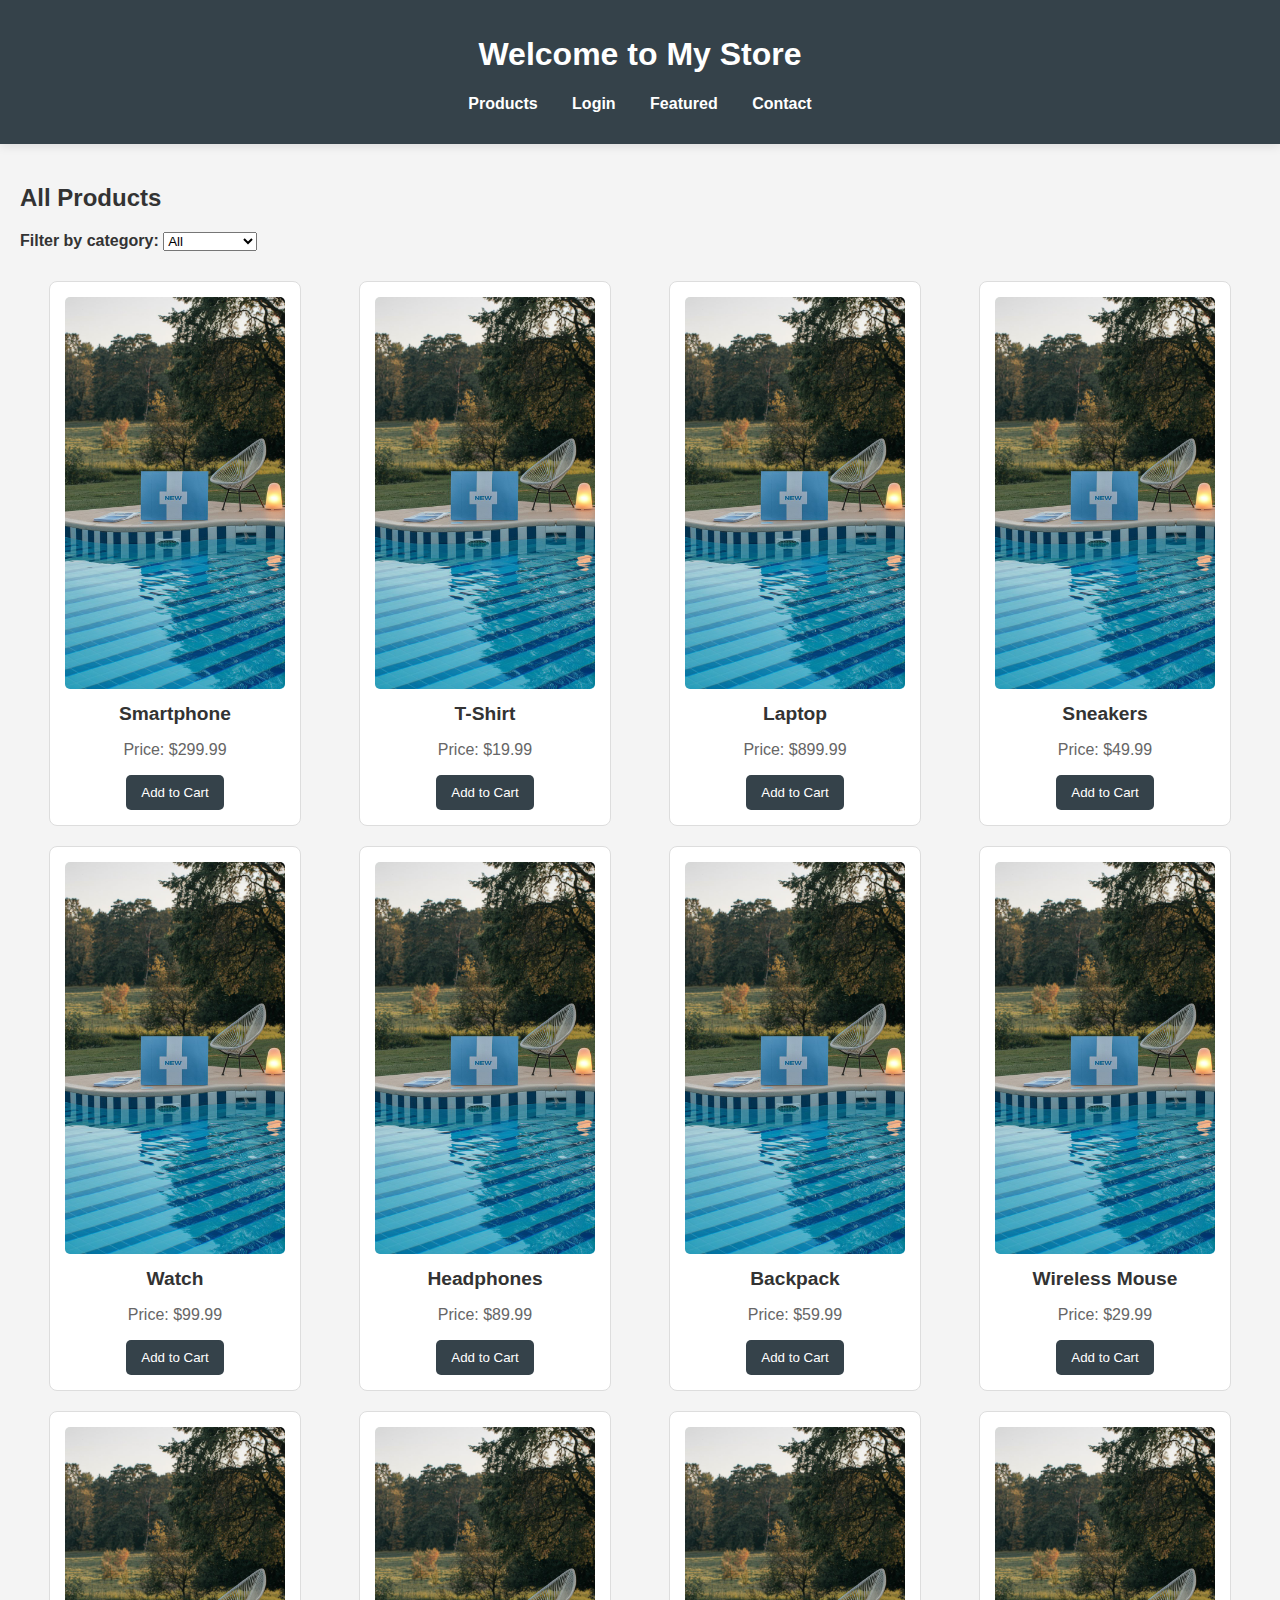
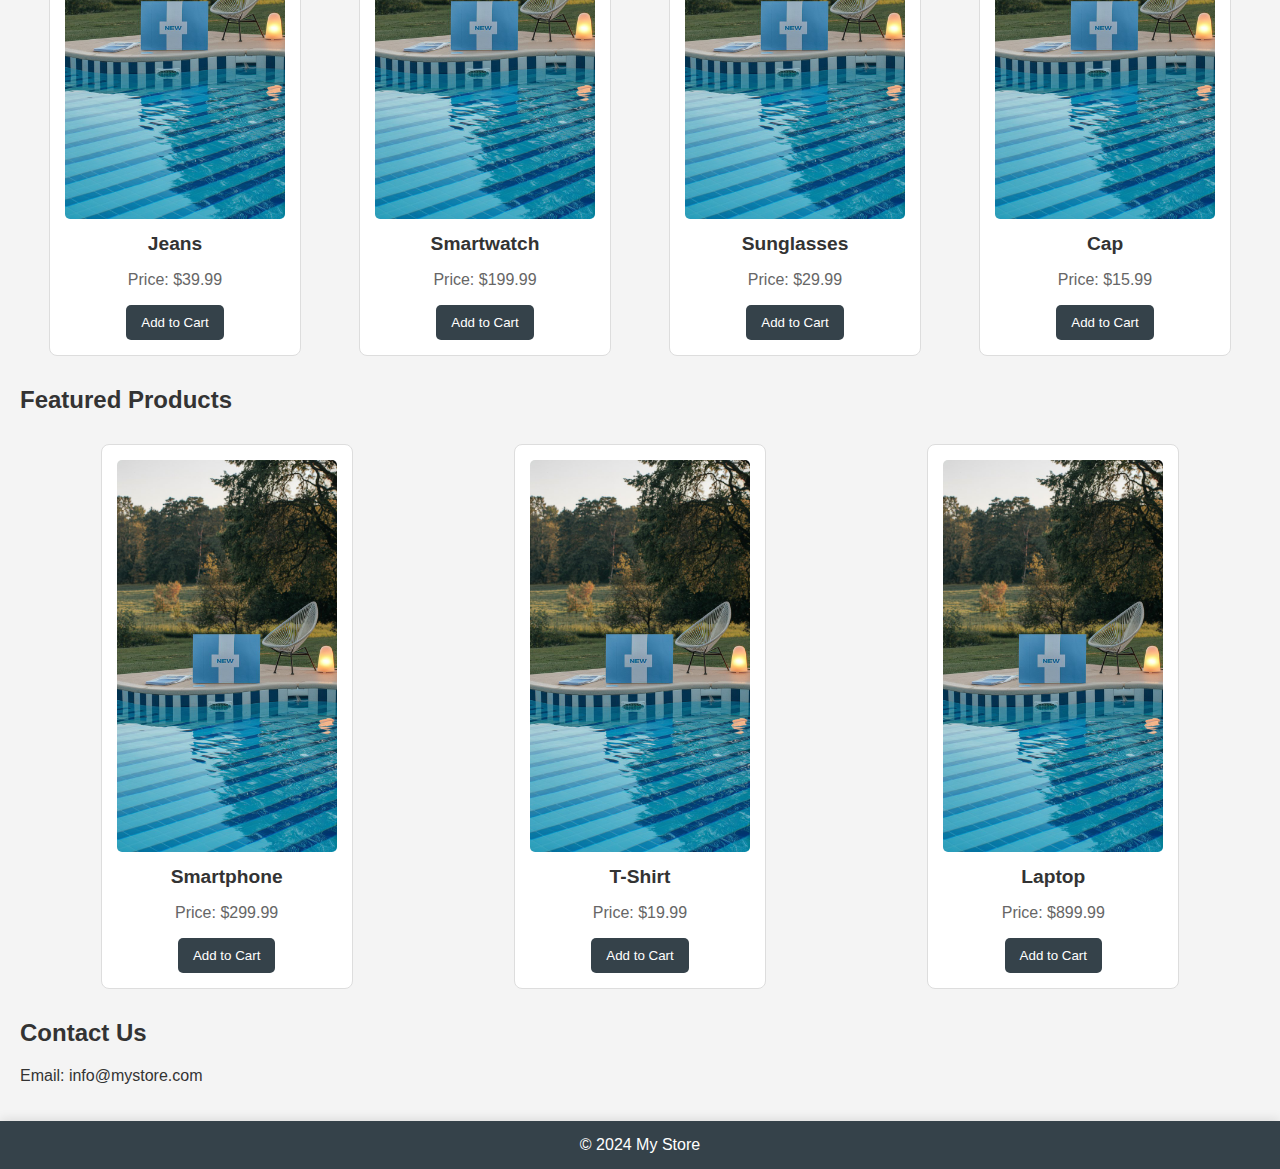
<file: index.html>
<!DOCTYPE html>
<html lang="en">
<head>
    <meta charset="UTF-8">
    <meta name="viewport" content="width=device-width, initial-scale=1.0">
    <title>My Online Store</title>
    <link rel="stylesheet" href="styles.css">
</head>
<body>
    <header>
        <h1>Welcome to My Store</h1>
        <nav>
            <ul>
                <li><a href="index.html">Products</a></li>
                <li><a href="login.html">Login</a></li>
                <li><a href="#featured">Featured</a></li>
                <li><a href="#contact">Contact</a></li>
            </ul>
        </nav>
    </header>
    
    <main>
        <section id="products">
            <h2>All Products</h2>
            <div>
                <label for="category-filter">Filter by category:</label>
                <select id="category-filter" onchange="filterProducts()">
                    <option value="all">All</option>
                    <option value="electronics">Electronics</option>
                    <option value="clothing">Clothing</option>
                    <option value="accessories">Accessories</option>
                </select>
            </div>
            <div class="product-container" id="product-container">
                <!-- Products will be displayed here -->
            </div>
        </section>
        
        <section id="featured">
            <h2>Featured Products</h2>
            <div class="product-container" id="featured-container">
                <!-- Featured products will be displayed here -->
            </div>
        </section>
        
        <section id="contact">
            <h2>Contact Us</h2>
            <p>Email: info@mystore.com</p>
        </section>
    </main>

    <footer>
        <p>&copy; 2024 My Store</p>
    </footer>

    <script src="app.js"></script>
</body>
</html>
</file>
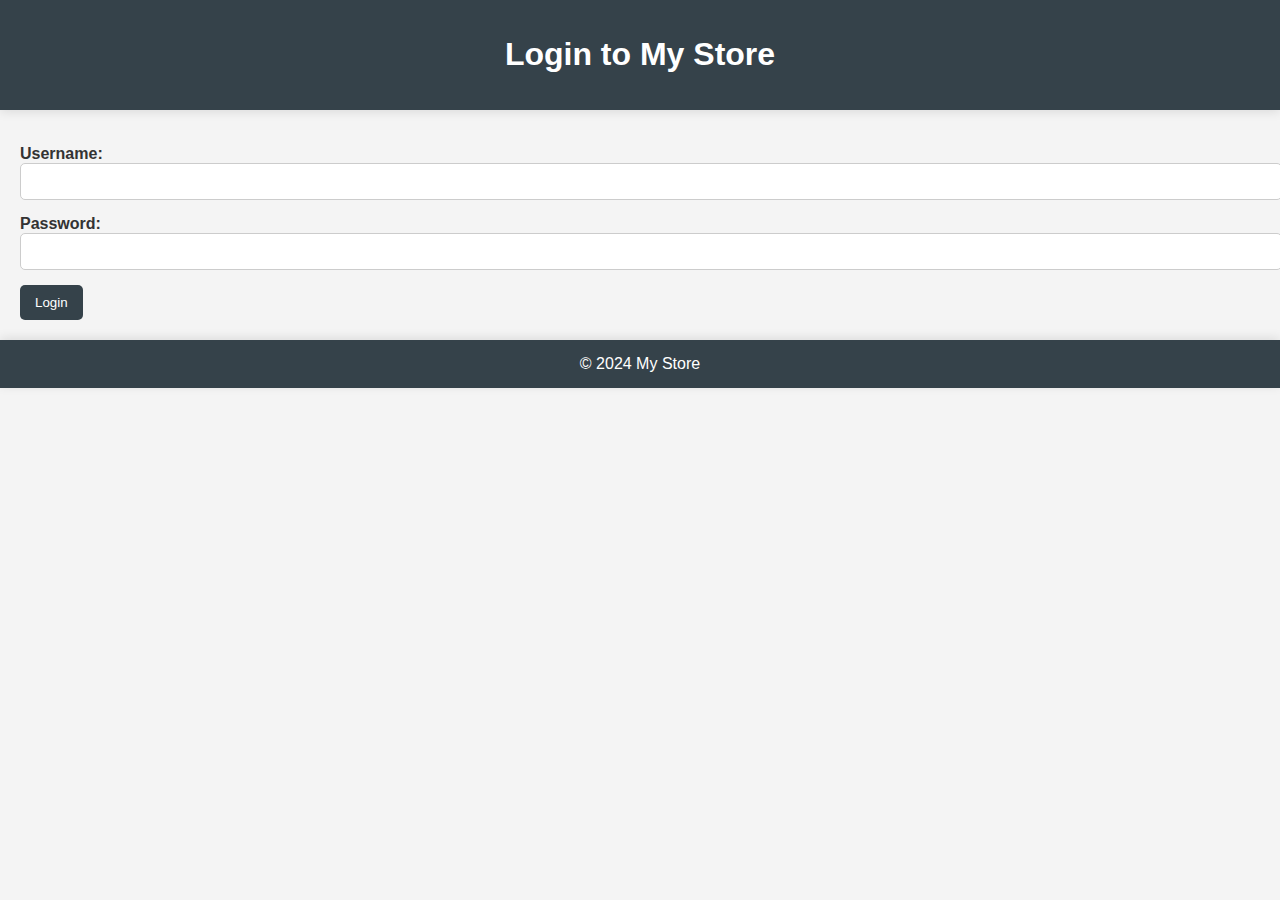
<file: login.html>
<!DOCTYPE html>
<html lang="en">
<head>
    <meta charset="UTF-8">
    <meta name="viewport" content="width=device-width, initial-scale=1.0">
    <title>Login - My Store</title>
    <link rel="stylesheet" href="styles.css">
</head>
<body>
    <header>
        <h1>Login to My Store</h1>
    </header>
    
    <main>
        <form id="login-form">
            <div class="form-group">
                <label for="username">Username:</label>
                <input type="text" id="username" name="username" required>
            </div>
            <div class="form-group">
                <label for="password">Password:</label>
                <input type="password" id="password" name="password" required>
            </div>
            <button type="submit">Login</button>
            <div id="login-message"></div>
        </form>
    </main>

    <footer>
        <p>&copy; 2024 My Store</p>
    </footer>

    <script>
        // Array of permitted username/password combinations
        const validLogins = [
            { username: 'user1', password: 'password1' },
            { username: 'user2', password: 'password2' },
            { username: 'admin', password: 'admin123' },
            { username: 'testuser', password: 'testpass' }
        ];

        document.getElementById('login-form').addEventListener('submit', function(event) {
            event.preventDefault(); // Prevent the form from submitting normally
            const username = document.getElementById('username').value;
            const password = document.getElementById('password').value;

            // Check if the entered username and password match any valid combination
            const isValidLogin = validLogins.some(login => login.username === username && login.password === password);

            if (isValidLogin) {
                document.getElementById('login-message').innerText = 'Login successful!';
                // Redirect to the main page after a short delay
                setTimeout(() => {
                    window.location.href = 'index.html';
                }, 1000);
            } else {
                document.getElementById('login-message').innerText = 'Invalid username or password.';
            }
        });
    </script>
</body>
</html>
</file>
<file: styles.css>
/* General Styles */
body {
    font-family: 'Arial', sans-serif;
    margin: 0;
    padding: 0;
    background-color: #f4f4f4;
    color: #333;
}

header {
    background: #35424a;
    color: #ffffff;
    padding: 15px 0;
    text-align: center;
    box-shadow: 0 2px 10px rgba(0, 0, 0, 0.1);
}

header nav ul {
    list-style: none;
    padding: 0;
}

header nav ul li {
    display: inline;
    margin: 0 15px;
}

header nav a {
    color: #ffffff;
    text-decoration: none;
    font-weight: bold;
    transition: color 0.3s ease;
}

header nav a:hover {
    color: #f4f4f4;
}

main {
    padding: 20px;
}

/* Product Container */
.product-container {
    display: flex;
    flex-wrap: wrap;
    justify-content: space-around;
    margin-top: 20px;
}

.product-card {
    background: #ffffff;
    border: 1px solid #ddd;
    border-radius: 8px;
    margin: 10px;
    padding: 15px;
    width: 220px;
    transition: transform 0.2s, box-shadow 0.2s;
    text-align: center;
}

.product-card:hover {
    transform: scale(1.05);
    box-shadow: 0 4px 20px rgba(0, 0, 0, 0.2);
}

.product-card img {
    max-width: 100%;
    height: auto;
    border-radius: 5px;
}

.product-card h3 {
    font-size: 1.2em;
    margin: 10px 0;
}

.product-card p {
    font-size: 1em;
    color: #666;
}

/* Buttons */
button {
    background: #35424a;
    color: #ffffff;
    border: none;
    border-radius: 5px;
    padding: 10px 15px;
    cursor: pointer;
    transition: background 0.3s ease;
}

button:hover {
    background: #475a66;
}

/* Filter Section */
label {
    font-weight: bold;
}

/* Form Styles */
.form-group {
    margin: 15px 0;
}

input[type="text"],
input[type="password"] {
    width: 100%;
    padding: 10px;
    border: 1px solid #ccc;
    border-radius: 5px;
    transition: border-color 0.3s ease;
}

input[type="text"]:focus,
input[type="password"]:focus {
    border-color: #35424a;
    outline: none;
}

/* Footer Styles */
footer {
    text-align: center;
    padding: 15px 0;
    background: #35424a;
    color: #ffffff;
    position: relative;
    bottom: 0;
    width: 100%;
    box-shadow: 0 -2px 10px rgba(0, 0, 0, 0.1);
}

footer p {
    margin: 0;
}
</file>
